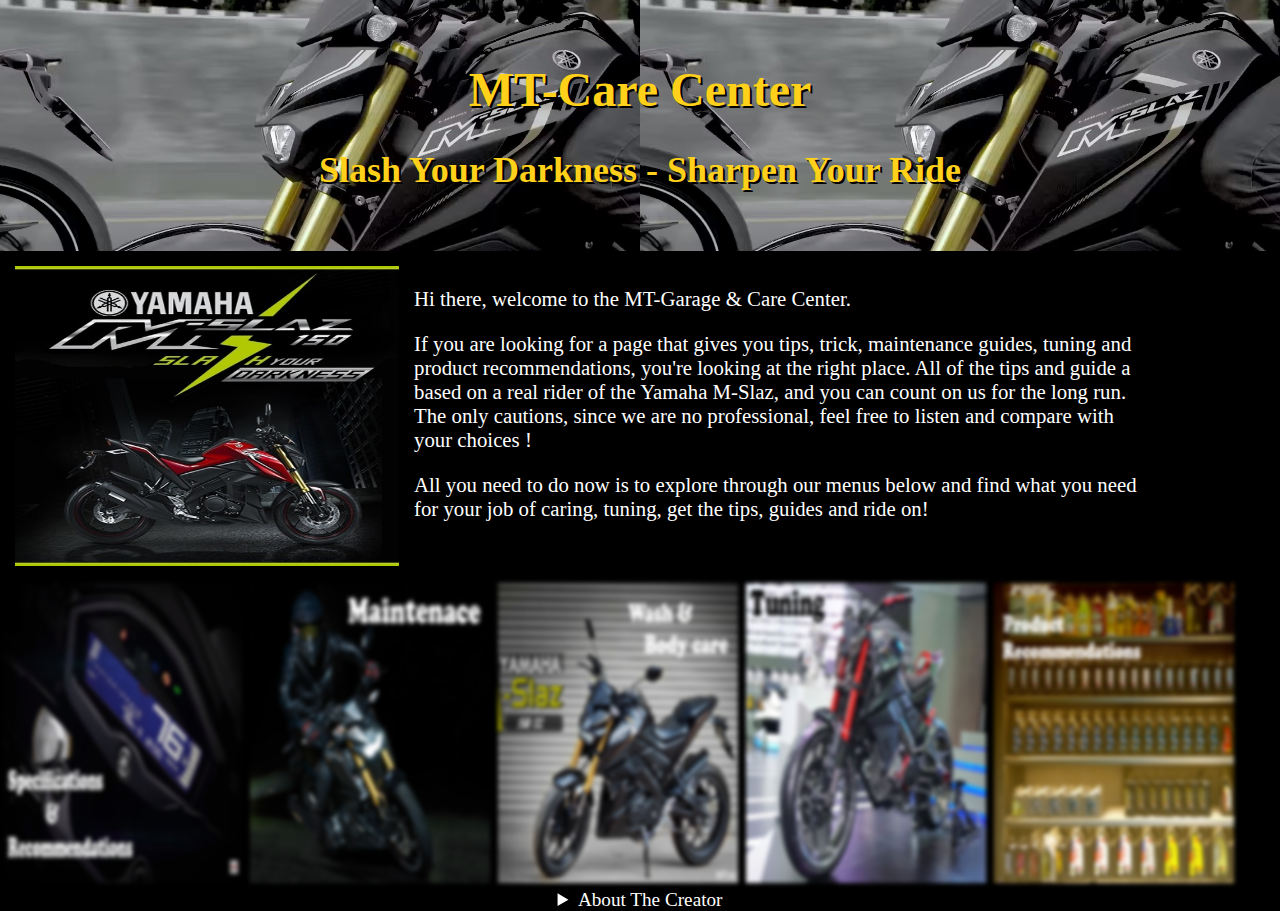
<file: index.html>
<!DOCTYPE html>
<html lang="en">

<head>
	<meta charset="utf-8">
	<TITLE>MT-Care Center</TITLE>
	<link rel="stylesheet" type="text/css" href="Home.css">
	<link rel="icon" type="image/png" href="../Asset/favicon.png">
</head>

<body>

	<header>
		<h1>MT-Care Center</h1>
		<h2>Slash Your Darkness - Sharpen Your Ride</h2>
	</header>

	<main>

	<aside class="up">
		<img src="../Asset/Logo.jpeg">
	</aside>

	<section class="up">
		<p>Hi there, welcome to the MT-Garage &amp Care Center.</p><break>
		<p>If you are looking for a page that gives you tips, trick, maintenance guides, tuning and product recommendations, you're looking at the right place. All of the tips and guide a based on a real rider of the Yamaha M-Slaz, and you can count on us for the long run. The only cautions, since we are no professional, feel free to listen and compare with your choices !</p>
		<p>All you need to do now is to explore through our menus below and find what you need for your job of caring, tuning, get the tips, guides and ride on!</p>
		<br>
	</section>

		<nav class="down">
			<a href="Bikes.html"><img src="../Asset/Specs.jpg" class="Links"></a>
			<a href="Maintenance.html"><img src="../Asset/Maintenance.jpg" class="Links"></a>
			<a href="Wash.html"><img src="../Asset/Body.jpg" class="Links"></a>
			<a href="Tuning.html"><img src="../Asset/Tuning.jpg" class="Links"></a>
			<a href="Product.html"><img src="../Asset/Product.jpg" class="Links"></a>
		</nav>

	</main>

</body>

<footer>
<details>
	<summary>About The Creator</summary>
	<img src="../Asset/profile.jpg">
	<p>Vuong Lam Kiet (Keith)</p>
	<p>Passionate Rider, Intermidate Detailer and Mechanic, Proud owner of a Yamaha M-Slaz</p>
</footer>
</file>
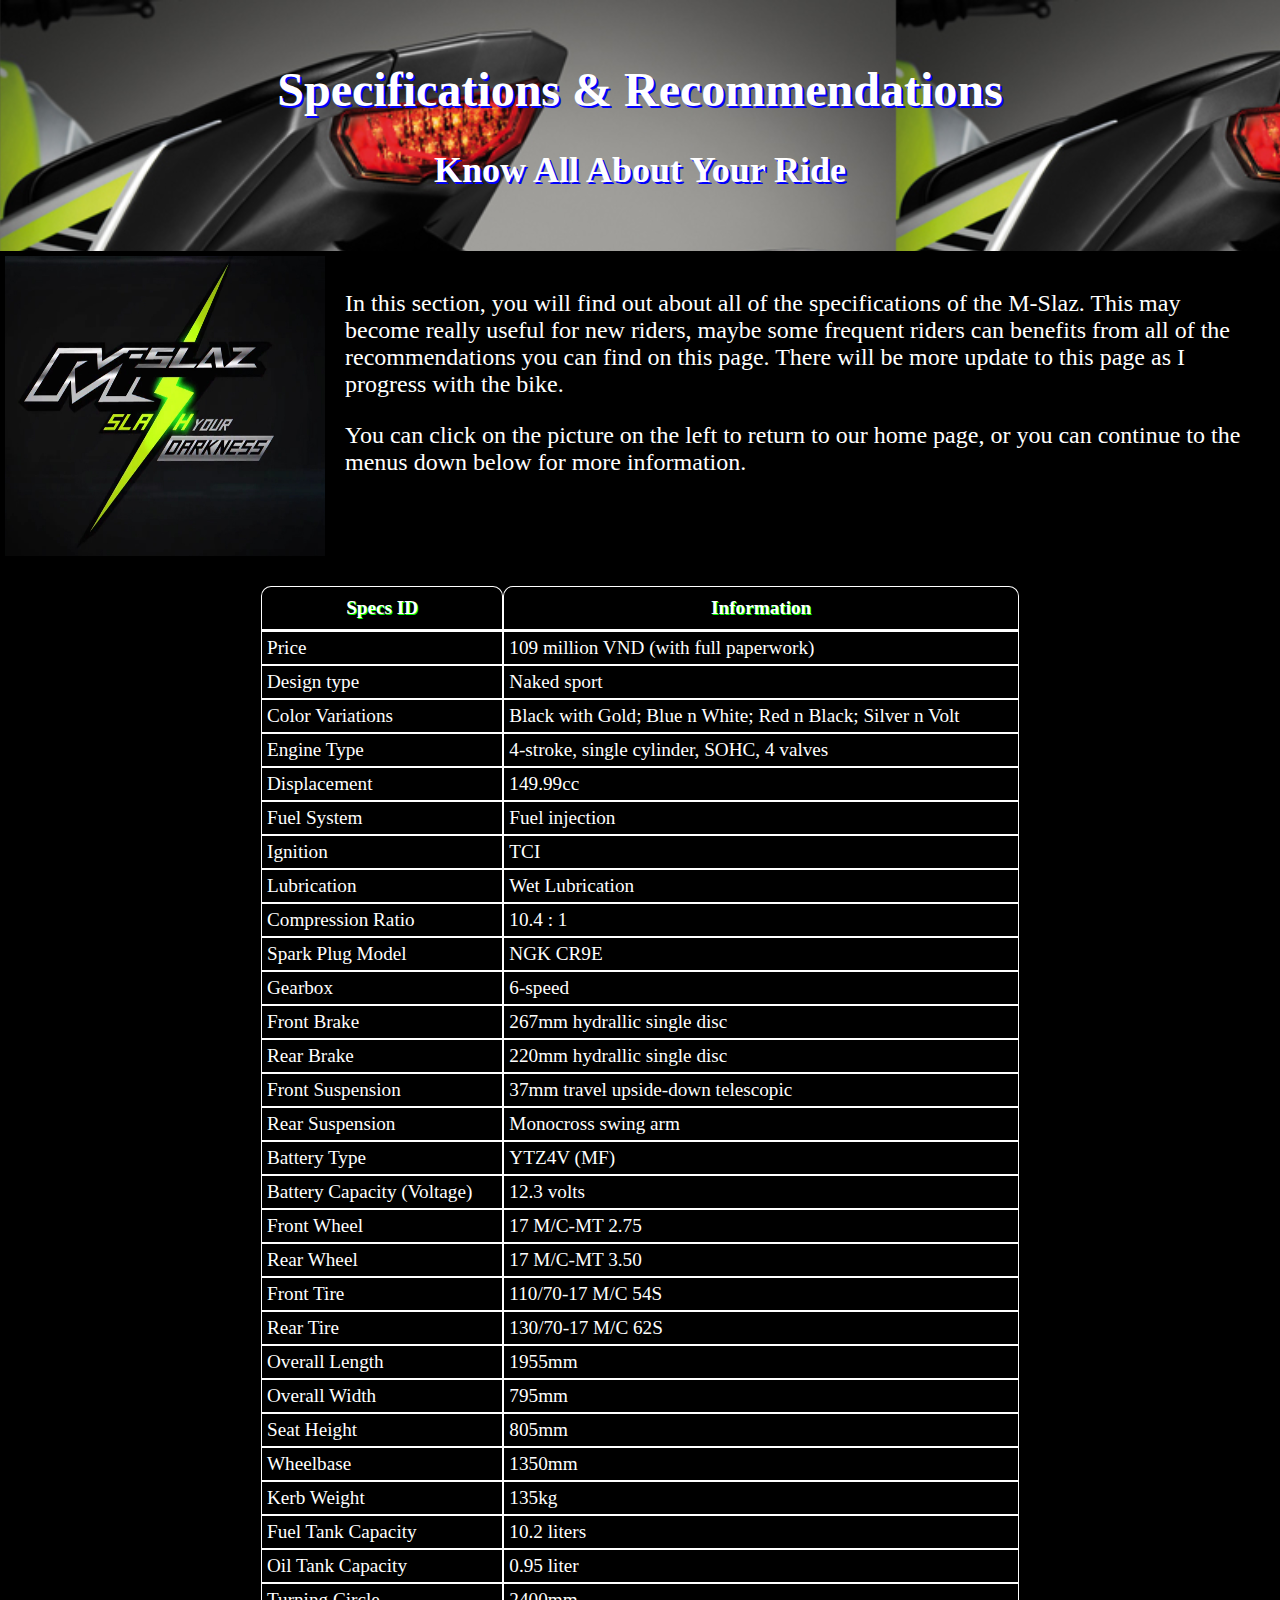
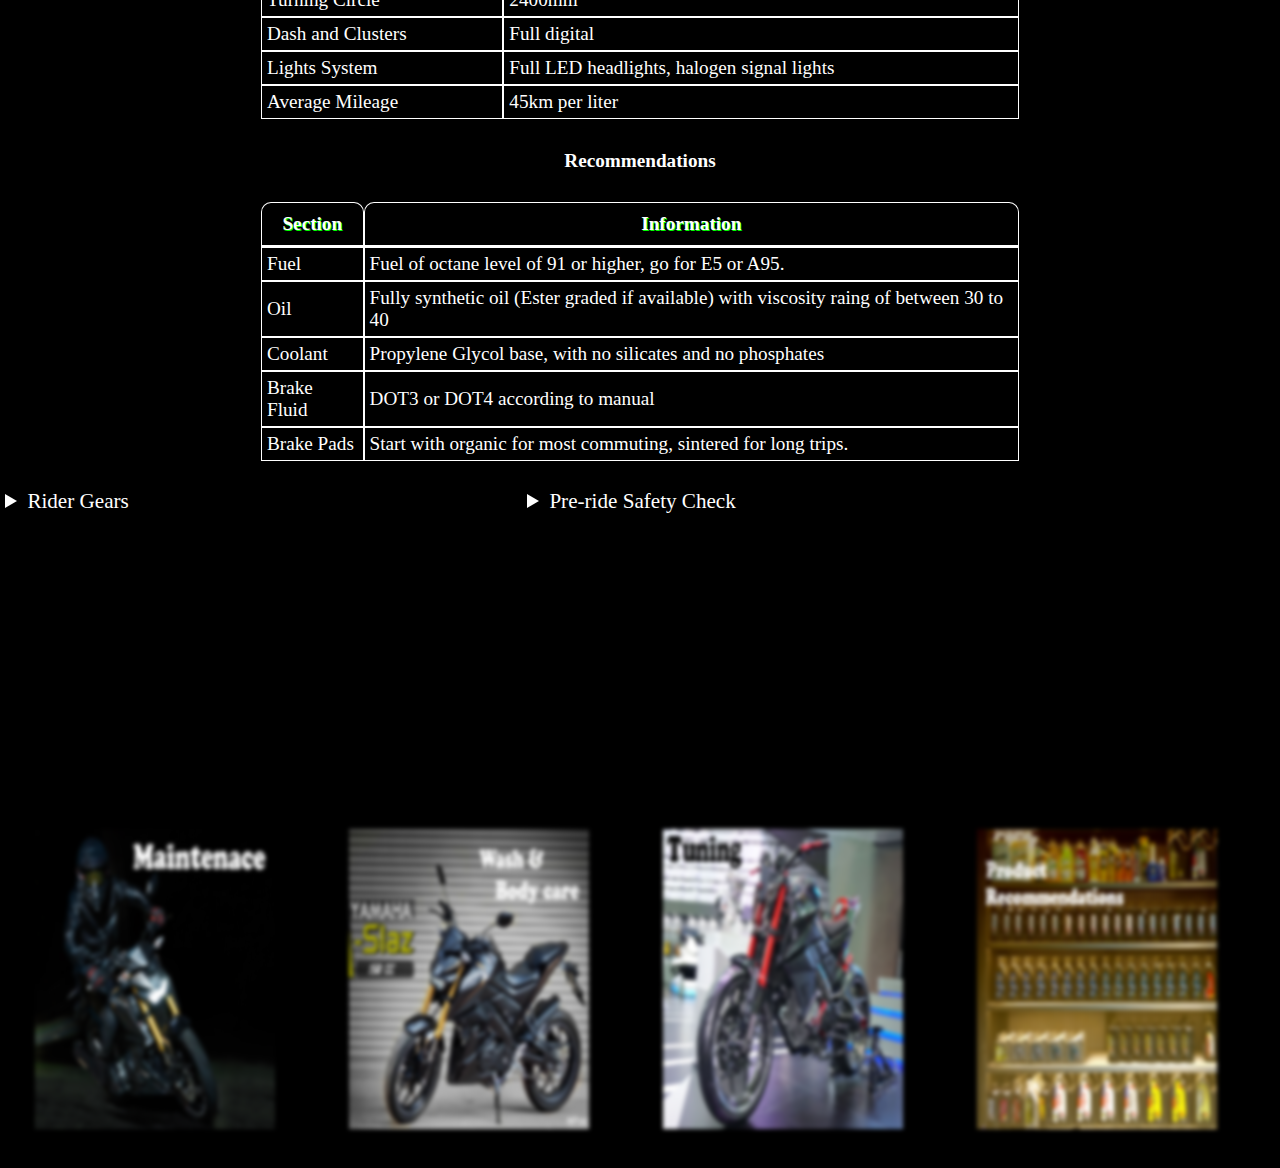
<file: Bikes.html>
<!DOCTYPE html>
<html lang="en">

<head>
	<meta charset="utf-8">
	<title>Bike Specs &amp Recommendations</title>
	<link rel="stylesheet" type="text/css" href="Spec.css">
	<link rel="icon" type="image/png" href="../Asset/favicon.png">
</head>
<body>
	<header>
		<h1>Specifications &amp Recommendations</h1>
		<h2>Know All About Your Ride</h2>
	</header>
	<main>
		<aside class="left">
			<a href="index.html"><img src="../Asset/Home.jpg"></a>
		</aside>
		<section>
			<p>In this section, you will find out about all of the specifications of the M-Slaz. This may become really useful for new riders, maybe some frequent riders can benefits from all of the recommendations you can find on this page. There will be more update to this page as I progress with the bike.</p>
			<p>You can click on the picture on the left to return to our home page, or you can continue to the menus down below for more information.</p>
		</section>
		<table>
			<tr>
				<th>Specs ID</th>
				<th>Information</th>
			</tr>
			<tr>
				<td>Price</td>
				<td>109 million VND (with full paperwork)</td>
			</tr>
			<tr>
				<td>Design type</td>
				<td>Naked sport</td>
			</tr>
			<tr>
				<td>Color Variations</td>
				<td>Black with Gold; Blue n White; Red n Black; Silver n Volt</td>
			</tr>
			<tr>
				<td>Engine Type</td>
				<td>4-stroke, single cylinder, SOHC, 4 valves</td>
			</tr>
			<tr>
				<td>Displacement</td>
				<td>149.99cc</td>
			</tr>
			<tr>
				<td>Fuel System</td>
				<td>Fuel injection</td>
			</tr>
			<tr>
				<td>Ignition</td>
				<td>TCI</td>
			</tr>
			<tr>
				<td>Lubrication</td>
				<td>Wet Lubrication</td>
			</tr>
			<tr>
				<td>Compression Ratio</td>
				<td>10.4 : 1</td>
			</tr>
			<tr>
				<td>Spark Plug Model</td>
				<td>NGK CR9E</td>
			</tr>
			<tr>
				<td>Gearbox</td>
				<td>6-speed</td>
			</tr>
			<tr>
				<td>Front Brake</td>
				<td>267mm hydrallic single disc</td>
			</tr>
			<tr>
				<td>Rear Brake</td>
				<td>220mm hydrallic single disc</td>
			</tr>
			<tr>
				<td>Front Suspension</td>
				<td>37mm travel upside-down telescopic</td>
			</tr>
			<tr>
				<td>Rear Suspension</td>
				<td>Monocross swing arm</td>
			</tr>
			<tr>
				<td>Battery Type</td>
				<td>YTZ4V (MF)</td>
			</tr>
			<tr>
				<td>Battery Capacity (Voltage)</td>
				<td>12.3 volts</td>
			</tr>
			<tr>
				<td>Front Wheel</td>
				<td>17 M/C-MT 2.75</td>
			</tr>
			<tr>
				<td>Rear Wheel</td>
				<td>17 M/C-MT 3.50</td>
			</tr>
			<tr>
				<td>Front Tire</td>
				<td>110/70-17 M/C 54S</td>
			</tr>
			<tr>
				<td>Rear Tire</td>
				<td>130/70-17 M/C 62S</td>
			</tr>
			<tr>
				<td>Overall Length</td>
				<td>1955mm</td>
			</tr>
			<tr>
				<td>Overall Width</td>
				<td>795mm</td>
			</tr>
			<tr>
				<td>Seat Height</td>
				<td>805mm</td>
			</tr>
			<tr>
				<td>Wheelbase</td>
				<td>1350mm</td>
			</tr>
			<tr>
				<td>Kerb Weight</td>
				<td>135kg</td>
			</tr>
			<tr>
				<td>Fuel Tank Capacity</td>
				<td>10.2 liters</td>
			</tr>
			<tr>
				<td>Oil Tank Capacity</td>
				<td>0.95 liter</td>
			</tr>
			<tr>
				<td>Turning Circle</td>
				<td>2400mm</td>
			</tr>
			<tr>
				<td>Dash and Clusters</td>
				<td>Full digital</td>
			</tr>
			<tr>
				<td>Lights System</td>
				<td>Full LED headlights, halogen signal lights</td>
			</tr>
			<tr>
				<td>Average Mileage</td>
				<td>45km per liter</td>
			</tr>
		</table>
		<h4>Recommendations</h4>
		<table>
			<tr>
			<th>Section</th>
			<th>Information</th>
			</tr>
			<tr>
				<td>Fuel</td>
				<td>Fuel of octane level of 91 or higher, go for E5 or A95.</td>
			</tr>
			<tr>
				<td>Oil</td>
				<td>Fully synthetic oil (Ester graded if available) with viscosity raing of between 30 to 40 </td>
			</tr>
			<tr>
				<td>Coolant</td>
				<td>Propylene Glycol base, with no silicates and no phosphates</td>
			</tr>
			<tr>
				<td>Brake Fluid</td>
				<td>DOT3 or DOT4 according to manual</td>
			</tr>
			<tr>
				<td>Brake Pads</td>
				<td>Start with organic for most commuting, sintered for long trips.</td>
			</tr>
		</table>
		<br>

		<details class="check">
		<summary>Pre-ride Safety Check</summary>
		<p>No matter where you plan to go on your bike, near or far, long or short trip, always perform a quick safety check to detect and fix an problem that the bike might have so you don't have to struggle with them later on the road and end the trip on a bad node. Here goes the list</p>
		<ul>
			<li>Check the tires for pressure, punctures and wear level</li>
			<li>Check the forks and suspension for leakings</li>
			<li>Check the oil for replacement if needed</li>
			<li>Check for loose parts or bolts and tighten</li>
			<li>Check for fluid leaks from the engine</li>
			<li>Check for the condition of the radiator</li>
			<li>Check all levers and pedal for proper running, no binding and no loosely feeling</li>
			<li>Check for proper chain slack</li>
			<li>Check the throttle for proper handling, no binding, no slack</li>
			<li>Check the control clusters for glitches</li>
			<li>Check your fuel level</li>
			<li>Lights, sound, signals</li>
			<li>RIDE !</li>
		</ul>
		</details>

		<details class="gear">
		<summary>Rider Gears</summary>
			<p>Having the appropriate gear will be keep you safe for all of your journey no matter near or far, long or short. Here are the things to keep in mind</p>
			<ul>
				<li>A good quality helmet, preferably a full-face helmet for optimal protection</li>
				<li>Well pad armored gloves</li>
				<li>Armored or padded line motorcycle jacket (with sufficient amount of padding or armor)</li>
				<li>Thick jeans or motorcycle dedicated pants</li>
				<li>Mid or high cut shoe or boots for feet protection</li>
				<li>Priorities rating: Helmet, gloves, boot, jacket</li>
			</ul>
		</details>
		<nav>
			<a href="Maintenance.html"><img src="../Asset/Maintenance.jpg" class="Links"></a>
			<a href="Wash.html"><img src="../Asset/Body.jpg" class="Links"></a>
			<a href="Tuning.html"><img src="../Asset/Tuning.jpg" class="Links"></a>
			<a href="Product.html"><img src="../Asset/Product.jpg" class="Links"></a>
		</nav>
	</main>
</body>
</file>
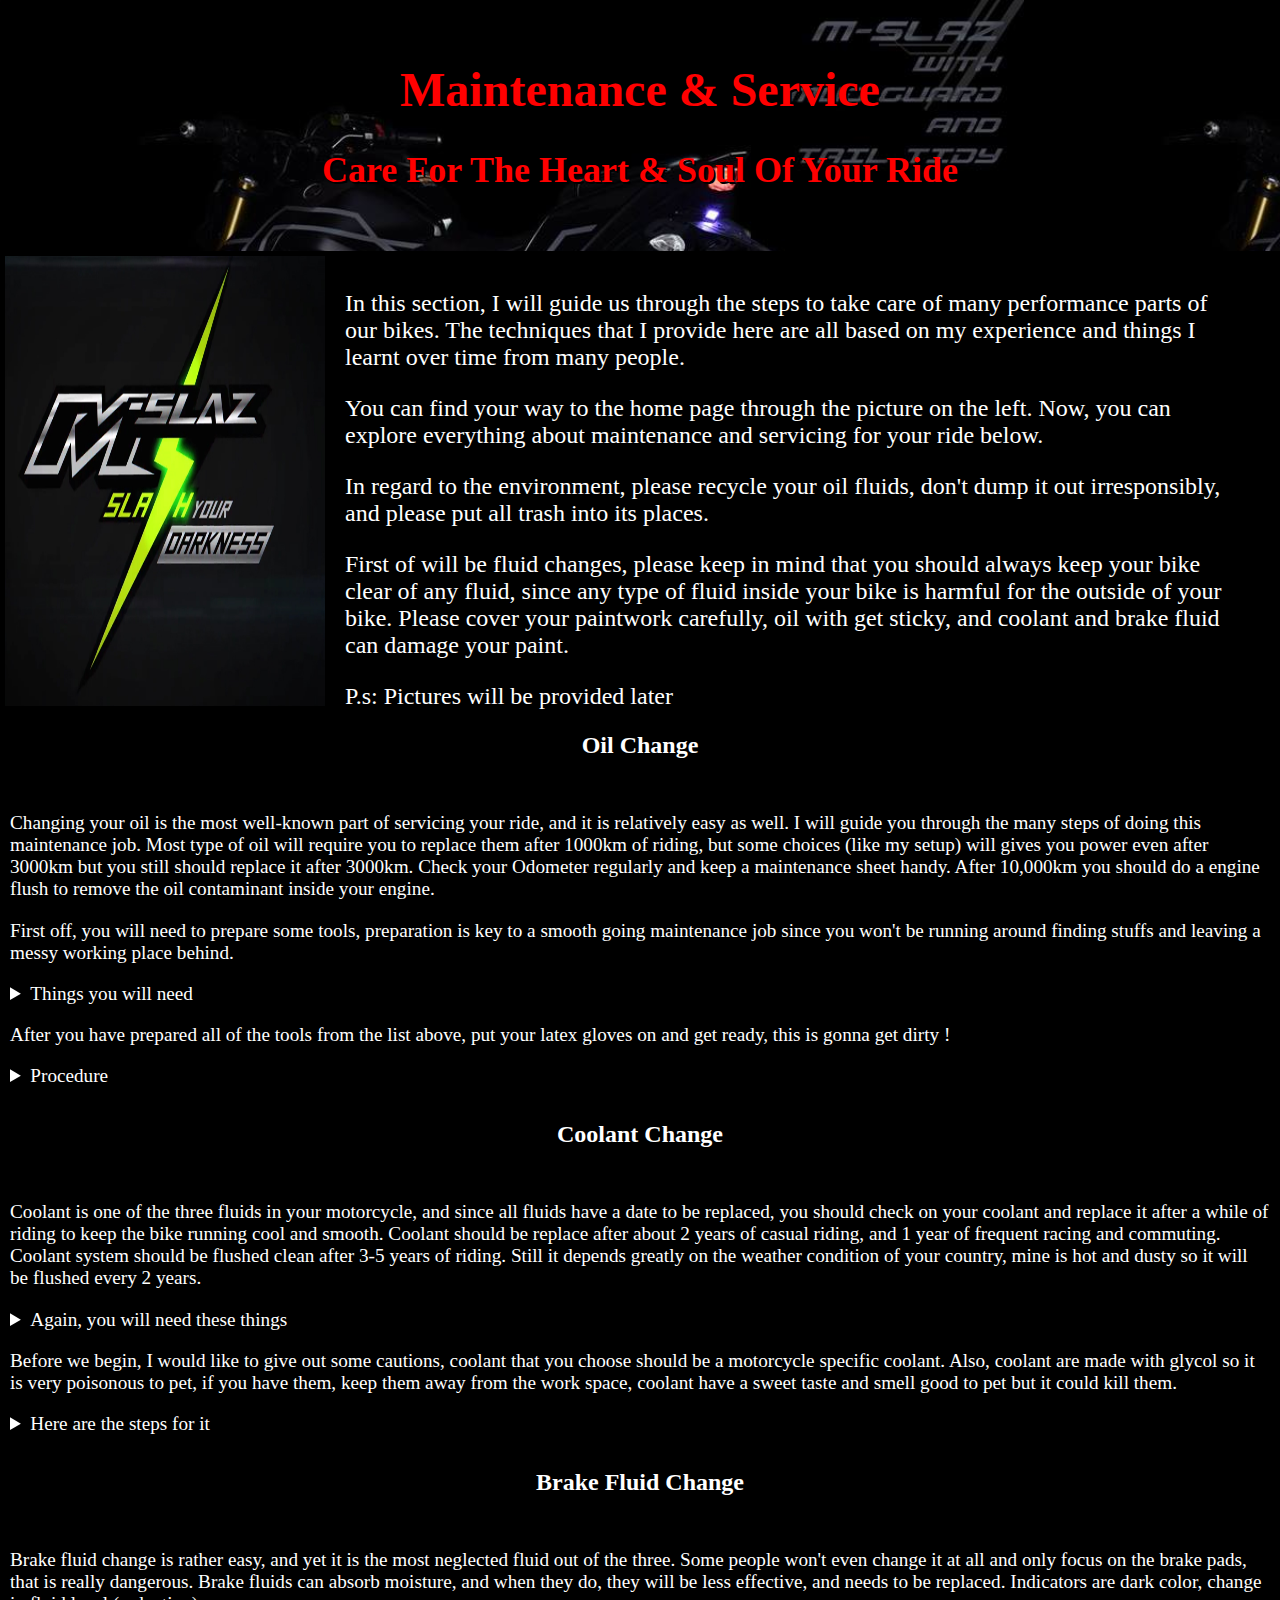
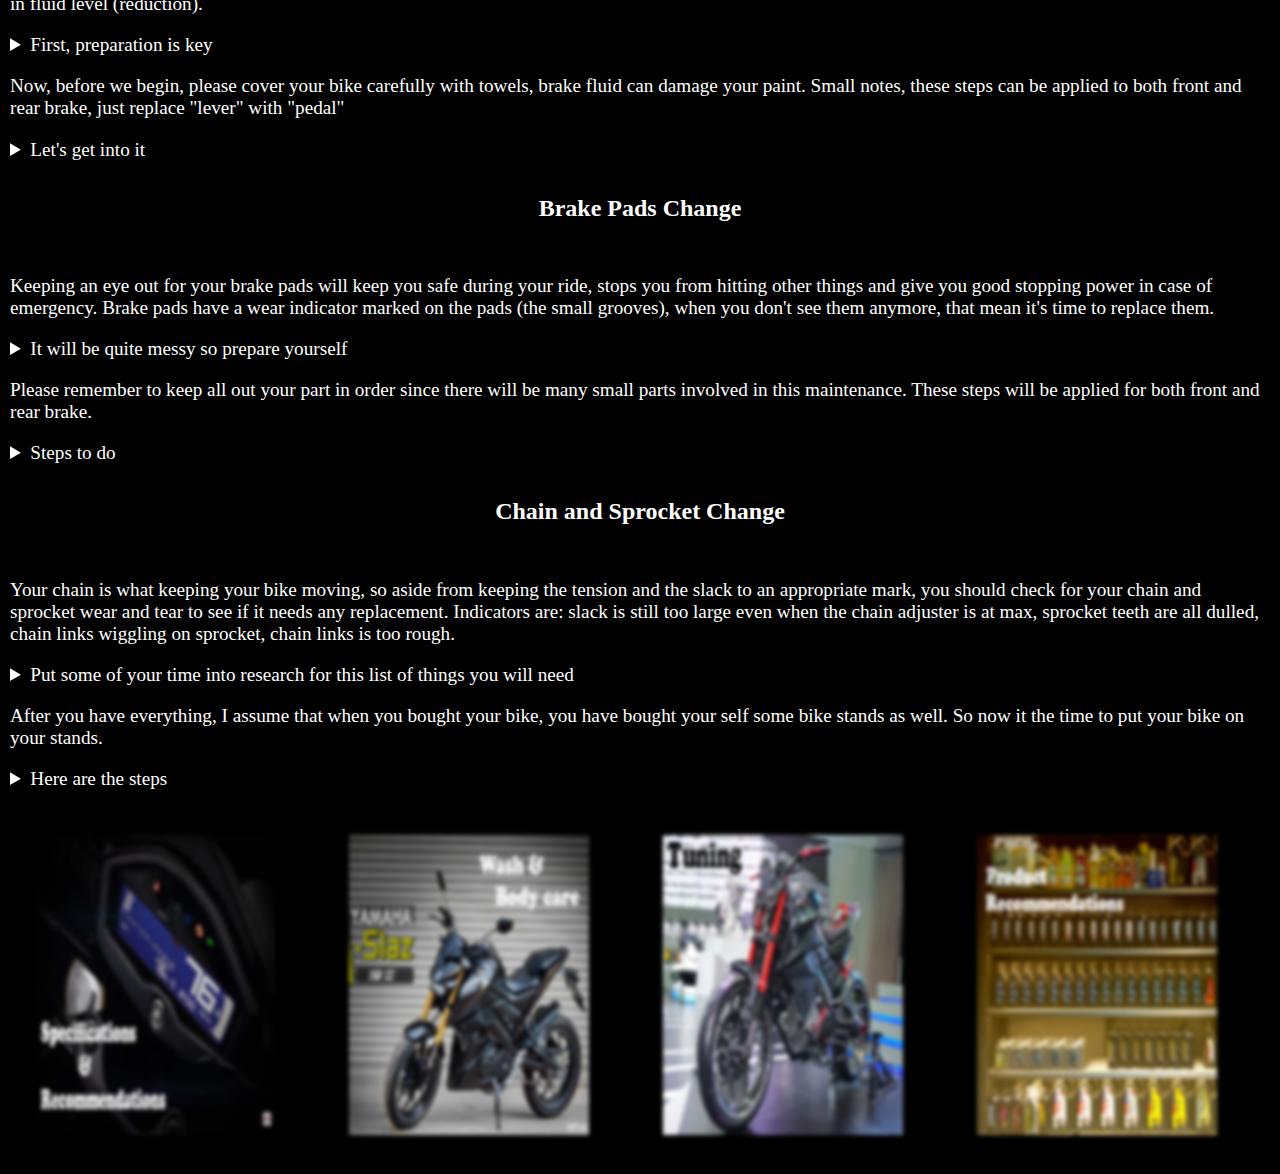
<file: Maintenance.html>
<!DOCTYPE html>
<html lang="en">

<head>
	<meta charset="utf-8">
	<title>Maintenance &amp Servicing</title>
	<link rel="stylesheet" type="text/css" href="Service.css">
	<link rel="icon" type="image/png" href="../Asset/favicon.png">
</head>
<body>
	<header>
		<h1>Maintenance &amp Service</h1>
		<h2>Care For The Heart &amp Soul Of Your Ride</h2>
	</header>
</body>
<main>
	<aside class="left">
		<a href="index.html"><img src="../Asset/Home.jpg"></a>
	</aside>
	<section class="intro">
		<p>In this section, I will guide us through the steps to take care of many performance parts of our bikes. The techniques that I provide here are all based on my experience and things I learnt over time from many people.</p>
		<p>You can find your way to the home page through the picture on the left. Now, you can explore everything about maintenance and servicing for your ride below.</p>
		<p>In regard to the environment, please recycle your oil fluids, don't dump it out irresponsibly, and please put all trash into its places.</p>
		<p>First of will be fluid changes, please keep in mind that you should always keep your bike clear of any fluid, since any type of fluid inside your bike is harmful for the outside of your bike. Please cover your paintwork carefully, oil with get sticky, and coolant and brake fluid can damage your paint.</p>
		<p>P.s: Pictures will be provided later</p>
	</section>
	<br>

	<h3>Oil Change</h3>
	<section class="oil">
	<p>Changing your oil is the most well-known part of servicing your ride, and it is relatively easy as well. I will guide you through the many steps of doing this maintenance job. Most type of oil will require you to replace them after 1000km of riding, but some choices (like my setup) will gives you power even after 3000km but you still should replace it after 3000km. Check your Odometer regularly and keep a maintenance sheet handy. After 10,000km you should do a engine flush to remove the oil contaminant inside your engine.</p>
	<p>First off, you will need to prepare some tools, preparation is key to a smooth going maintenance job since you won't be running around finding stuffs and leaving a messy working place behind.</p>
	<details>
		<summary>Things you will need</summary>
		<ul>
			<li>10mm wrench</li>
			<li>Drain pan</li>
			<li>Funnel</li>
			<li>New oil</li>
			<li>Plyer</li>
			<li>Old cloths</li>
			<li>Paper towels</li>
			<li>Latex gloves</li>
			<li>Engine flush (Motul or Liqui Moly)</li>
		</ul>
	</details>
	<p>After you have prepared all of the tools from the list above, put your latex gloves on and get ready, this is gonna get dirty !</p>
	<details>
		<summary>Procedure</summary>
		<ol>
			<li>Find the drain bolt located at the bottom of the engine near the clutch housing</li>
			<li>Crack loose the drain bolt (Don't take it out just yet</li>
			<li>Place the drain pan underneath your engine to catch the oil (Add some cardboard surrounding if you need to) .</li>
			<li>Loosen and take the drain bolt off without dropping it into the drain pan.</li>
			<li>Let the oil flow out, crack open the oil filler cap at the clutch housing for more circulation.</li>
			<li>Replace the drain bolt, tighten it (check for the condition of the sealing washer, replace if needed).</li>
			<li>Fill in with the new oil, run the engine for 5 minutes, check again for oil level, fill in more if needed.</li>
			<li>(Starting from this step is for flushing your engine) Grab your engine flush fluid, pour it into the engine along with some cheap mineral oil.</li>
			<li>Go for a short drive of around 100-200km to get the flush fluid to run through the engine.</li>
			<li>Drain out the oil and fluids (Repeat this and the previous flushing steps 2 times)</li>
			<li>Pour in brand new fully synthetic oil.</li>
		</ol>
	</details>
	</section>

	<h3>Coolant Change</h3>
	<section class="Coolant">
		<p>Coolant is one of the three fluids in your motorcycle, and since all fluids have a date to be replaced, you should check on your coolant and replace it after a while of riding to keep the bike running cool and smooth. Coolant should be replace after about 2 years of casual riding, and 1 year of frequent racing and commuting. Coolant system should be flushed clean after 3-5 years of riding. Still it depends greatly on the weather condition of your country, mine is hot and dusty so it will be flushed every 2 years.</p>
		<details>
			<summary>Again, you will need these things</summary>
			<ul>
				<li>10mm wrench</li>
				<li>Drain pan</li>
				<li>Funnel</li>
				<li>Latex gloves</li>
				<li>New coolant</li>
				<li>Distiled water (a lot of these)</li>
				<li>Towels</li>
			</ul>
		</details>
		<p>Before we begin, I would like to give out some cautions, coolant that you choose should be a motorcycle specific coolant. Also, coolant are made with glycol so it is very poisonous to pet, if you have them, keep them away from the work space, coolant have a sweet taste and smell good to pet but it could kill them.</p>
		<details>
			<summary>Here are the steps for it</summary>
			<ol>
				<li>Make sure your bike is off, your engine is cold or at least cool to the touch and any fairings covering the radiator and coolant reservoir have been removed.</li>
				<li>Find the coolant hose that leads to the impeller, crack loose the very bottom bolt, that is the drain bolt.</li>
				<li>Place the drain pan underneath the bike to catch the coolant</li>
				<li>Take out the drain bolt and let the coolant flows out.</li>
				<li>Open the radiator cap slightly without removing it, this is to create circulation for better flow of fluid.</li>
				<li>Take the coolant reservoir out and drain out the old coolant.</li>
				<li>Replace the drain bolt and the reservoir, fill in with distiled water.</li>
				<li>Replace the radiator cap, run the engine for 5-10 minutes. Then flush out the dirty water. (Do this 1-2 times and replace the distiled water after each time to flush the system.</li>
				<li>Do the same as fill in the water, but this time, fill in with the new coolant.</li>
				<li>Clean up your working area carefully,</li>
			</ol>
		</details>
	</section>

	<h3>Brake Fluid Change</h3>
	<section class="fluid">
		<p>Brake fluid change is rather easy, and yet it is the most neglected fluid out of the three. Some people won't even change it at all and only focus on the brake pads, that is really dangerous. Brake fluids can absorb moisture, and when they do, they will be less effective, and needs to be replaced. Indicators are dark color, change in fluid level (reduction). </p>
		<details>
			<summary>First, preparation is key</summary>
			<ul>
				<li>Latex gloves</li>
				<li>Philips screwdriver</li>
				<li>Towels</li>
				<li>PVC tube or bleeding tools from MotionPro</li>
				<li>7mm wrench</li>
				<li>Container for old fluids</li>
				<li>New brake fluids according to manual</li>
				<li>Small syringes</li>
			</ul>
			</details>
			<p>Now, before we begin, please cover your bike carefully with towels, brake fluid can damage your paint. Small notes, these steps can be applied to both front and rear brake, just replace "lever" with "pedal"</p>
			<details>
				<summary>Let's get into it</summary>
				<ol>
					<li>Open the brake fluid reservoir cap with the philips screwdriver, keep it open slightly.</li>
					<li>Put the PVC (or bleeding tools) onto the drain hose of the caliper, keep the other end in the drain pan or container.</li>
					<li>Press against the brake lever a few times to build up some pressure (if you see a lot of rise in fluid level, use the syringe to suck some out to prevent spillage).</li>
					<li>Keep putting pressure on the brake lever, use the wrench to open the drain bolt, you will feel the lever become really slack, then wait for the flow for 20 seconds then tighten the drain bolt. (Repeat this steps until fluid level gets low enough)</li>
					<li>When fluid level in the reservoir is low enough, pour in the new brake fluids, keep repeating this and the previous step until the fluid coming out the tube is clear.</li>
					<li>When the fluid is clear, keep draining for all the air to be release from the brake system, until you see continuous fluid flow, tighten the drain bolt, remove the PVC tube (bleeding tools) carefully to avoid splattering</li>
					<li>Fill the reservoir to the marked area and close it tightly.</li>
				</ol>
			</details>
	</section>

	<h3>Brake Pads Change</h3>
	<section class="pads">
	<p>Keeping an eye out for your brake pads will keep you safe during your ride, stops you from hitting other things and give you good stopping power in case of emergency. Brake pads have a wear indicator marked on the pads (the small grooves), when you don't see them anymore, that mean it's time to replace them.</p>
	<details>
		<summary>It will be quite messy so prepare yourself</summary>
		<ul>
			<li>Small tray to carry small parts that will be taken out</li>
			<li>Wrenches, allen keys, flat head screwdriver</li>
			<li>New brake pads (Refer to my recommendation)</li>
			<li>Latex gloves</li>
		</ul>
	</details>
	<p>Please remember to keep all out your part in order since there will be many small parts involved in this maintenance. These steps will be applied for both front and rear brake.</p>
	<details>
		<summary>Steps to do</summary>
		<ol>
			<li>Remove the caliper from the wheels</li>
			<li>Remove locating pivot pins in the caliper</li>
			<li>Remove the locating caliper spring</li>
			<li>Take out the old pads</li>
			<li>Press slightly on the piston to slide in the new brake pads easier (pay attention to how the pads was placed and follow it).</li>
			<li>Put back the locating spring and pivot pins</li>
			<li>Re-install the caliper back on the wheels. Remember to have a small check-up on the disc (rotor) for wear and tear.</li>
		</ol>
	</details>
	</section>

	<h3>Chain and Sprocket Change</h3>
	<section class="chain">
		<p>Your chain is what keeping your bike moving, so aside from keeping the tension and the slack to an appropriate mark, you should check for your chain and sprocket wear and tear to see if it needs any replacement. Indicators are: slack is still too large even when the chain adjuster is at max, sprocket teeth are all dulled, chain links wiggling on sprocket, chain links is too rough.</p>
		<details>
			<summary>Put some of your time into research for this list of things you will need</summary>
			<ul>
				<li>New set of chain with/without sprocket.</li>
				<li>Link breaker/riveting tools</li>
				<li>Allen keys (to replace the sprocket)</li>
				<li>Big bolt wrench (for front sprocket)</li>
				<li>Parts tray</li>
				<li>Latex gloves</li>
			</ul>
		</details>
		<p>After you have everything, I assume that when you bought your bike, you have bought your self some bike stands as well. So now it the time to put your bike on your stands.</p>
		<details>
			<summary>Here are the steps</summary>
			<ol>
				<li>Find the master link on your chain, if your chain don't have one, use the chain breaker/riveting tool to break off a link to remove the chain.</li>
				<li>Remove the chain from the bike, but don't throw it out just yet, keep it for now.</li>
				<li>Use your old chain as a length guide to cut your new chain to fit in your bike.</li>
				<li>Unless you are also replacing your sprocket, you should now put your new chain on your bike and rivet the link pins using the riveting tool. If you are replacing your sprocket as well, then continue from here without putting the chain back on.</li>
				<li>Remove the rear wheel from the bike, set it down somewhere padded so you won't damage the rotor.</li>
				<li>Remove the old sprocket out using your allen keys.</li>
				<li>Check for your front sprocket, put your bike in gear and crack loose the bolt holding the front sprocket to remove it.</li>
				<li>Put in your new front and rear sprocket and tighten it well.</li>
				<li>Put your new chain on and rivet the link pins with the riveting tool.</li>
				<li>Give your chain a quick clean up and lubing before running it. (you can refer to the Wash &amp Body Care page for this)</li>
			</ol>
		</details>
	</section>
	<nav class="down">
			<a href="Bikes.html"><img src="../Asset/Specs.jpg" class="Links"></a>
			<a href="Wash.html"><img src="../Asset/Body.jpg" class="Links"></a>
			<a href="Tuning.html"><img src="../Asset/Tuning.jpg" class="Links"></a>
			<a href="Product.html"><img src="../Asset/Product.jpg" class="Links"></a>
		</nav>
</main>
</file>
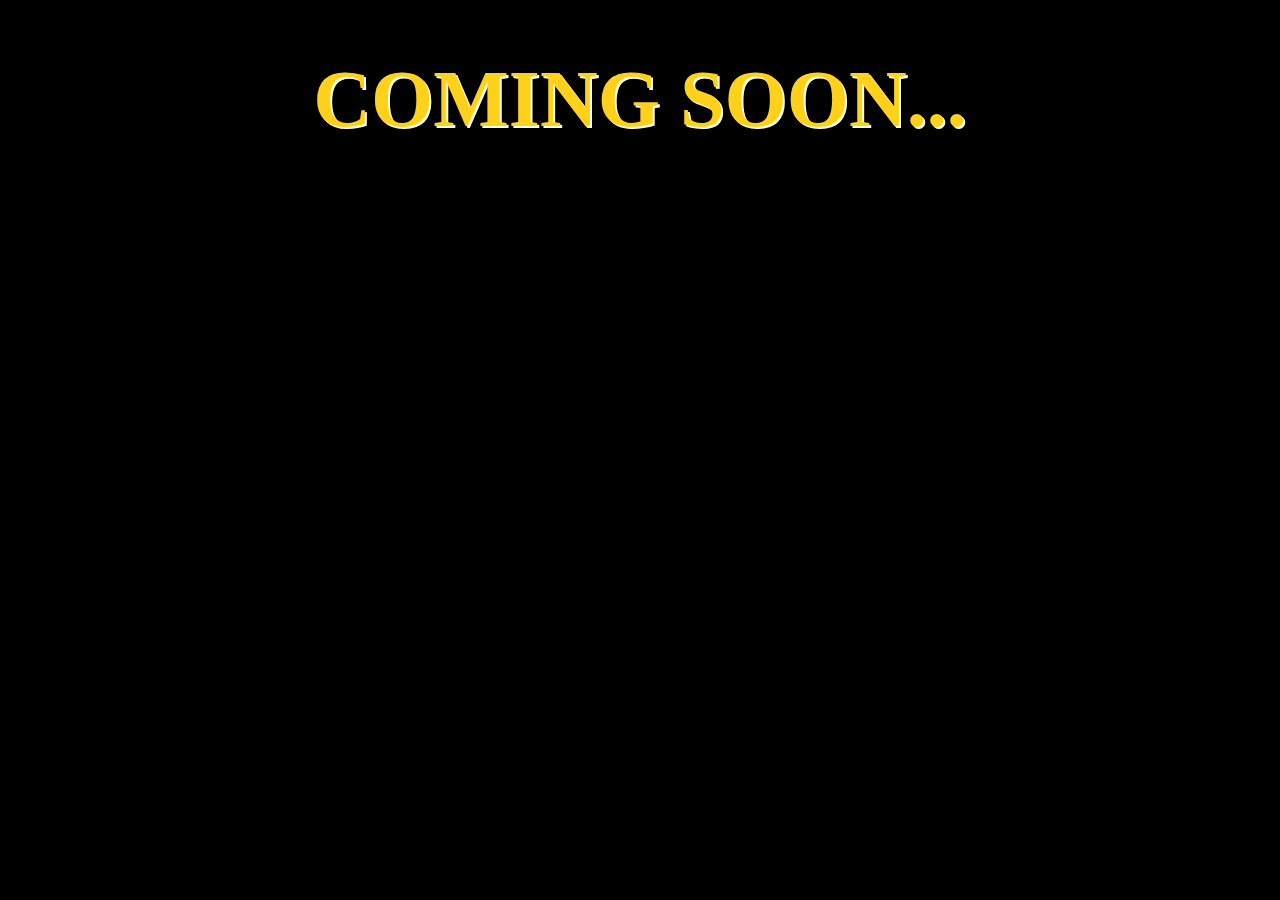
<file: Tuning.html>
<!DOCTYPE html>
<html lang="en">

<head>
	<meta charset="utf-8">
	<title>Tuning &amp Accessories</title>
	<link rel="stylesheet" type="text/css" href="Tune.css">
	<link rel="icon" type="image/png" href="../Asset/favicon.png">
</head>
<body>
	<header>
		<h1>COMING SOON...</h1>
	</header>
</body>
</file>
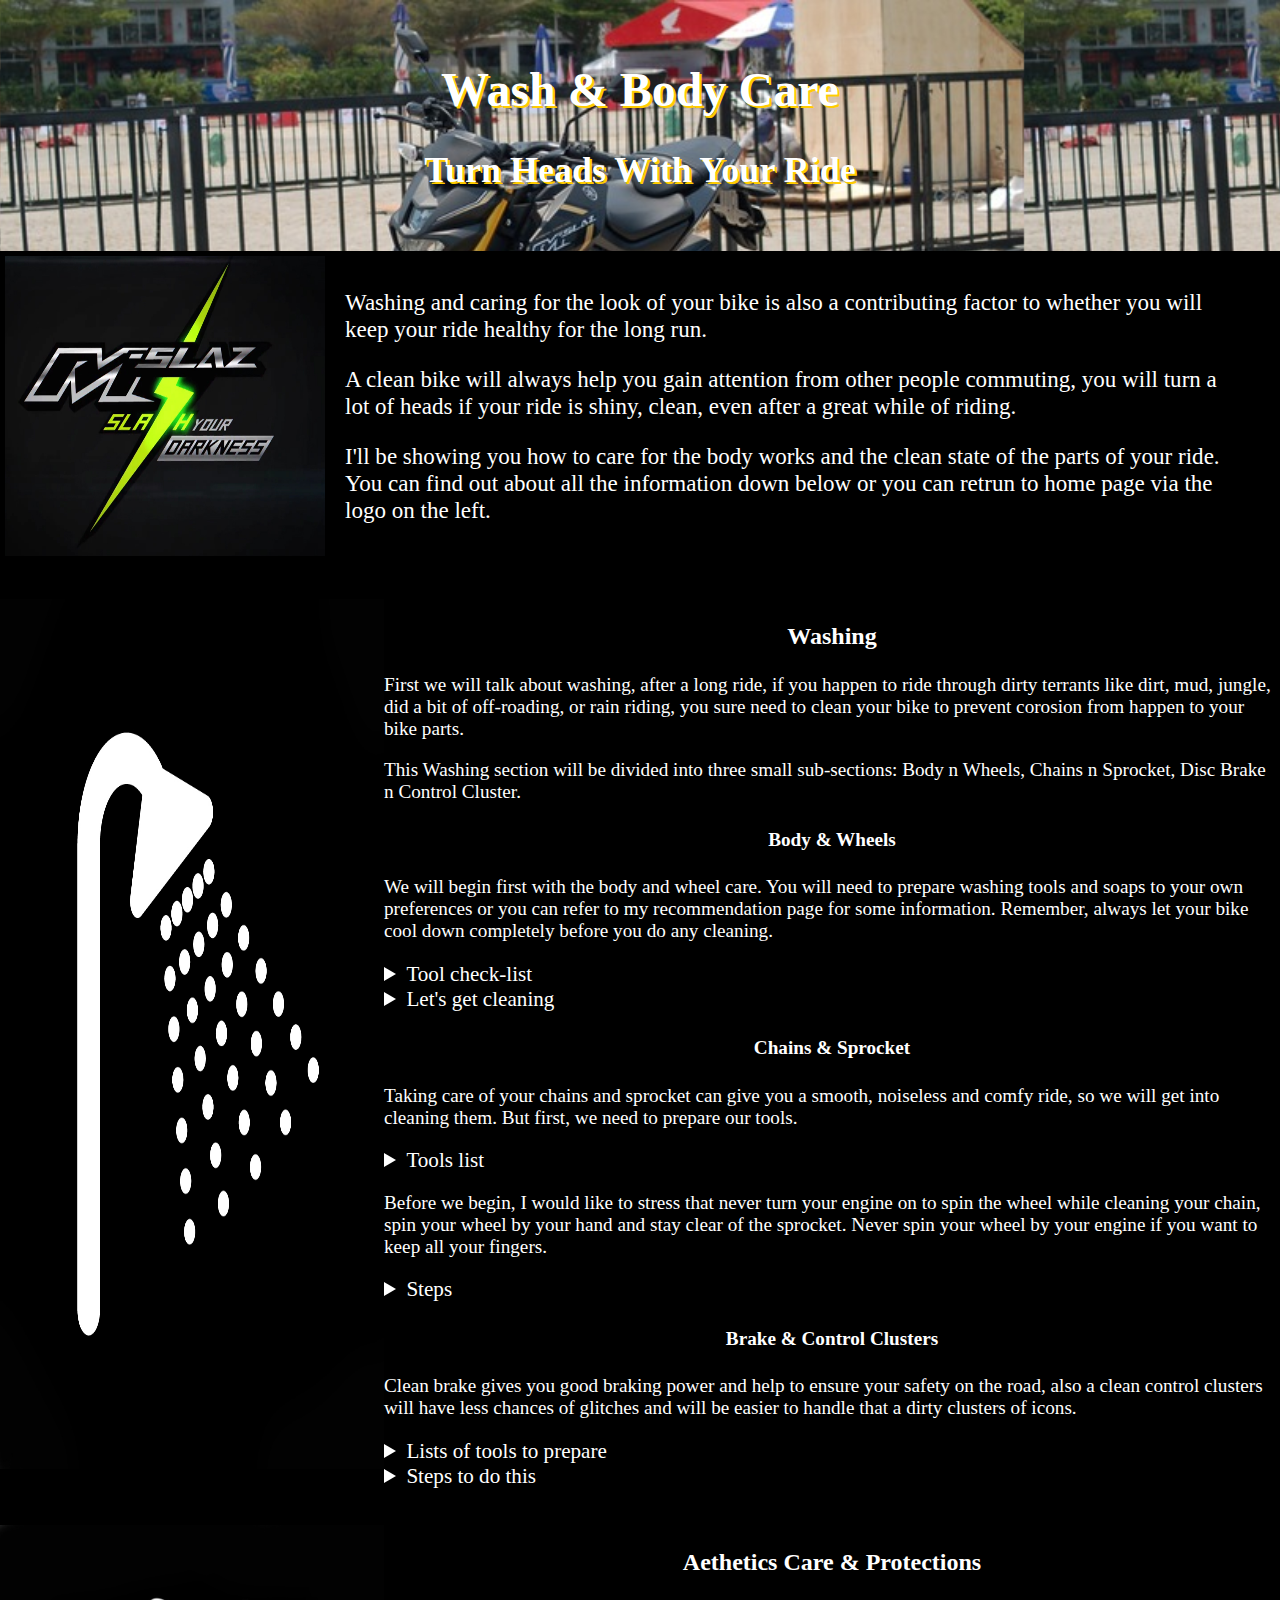
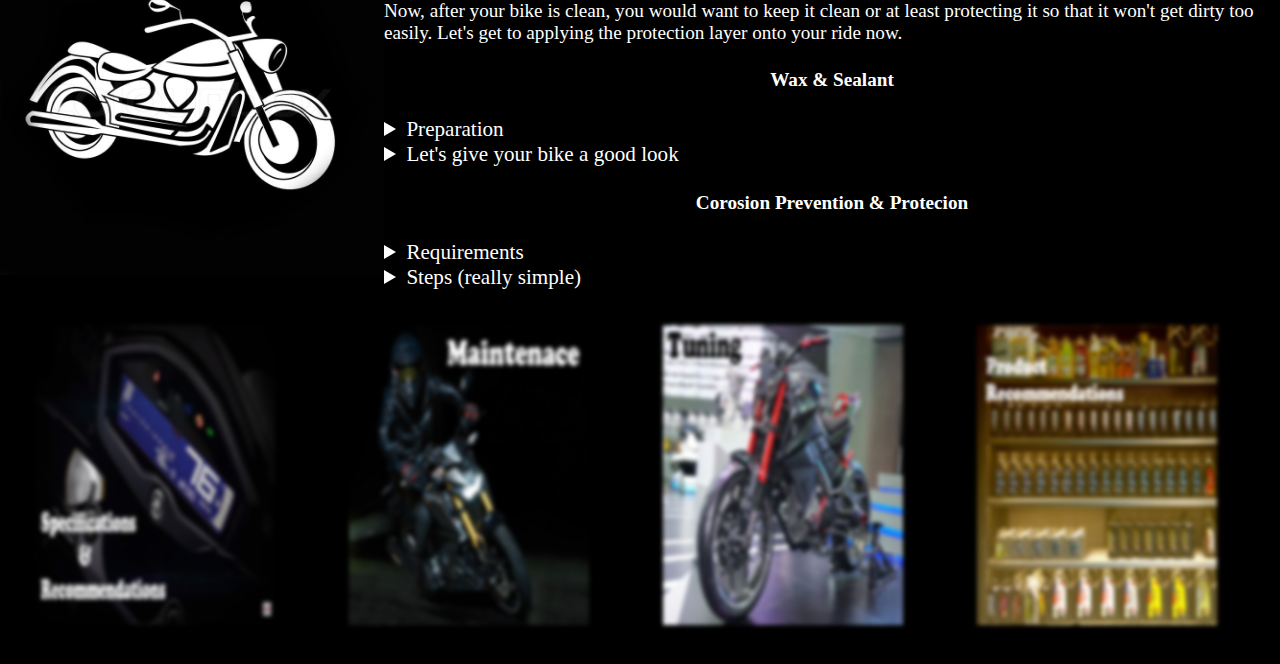
<file: Wash.html>
<!DOCTYPE html>
<html lang="en">

<head>
	<meta charset="utf-8">
	<title>Washing &amp Body Care</title>
	<link rel="stylesheet" type="text/css" href="Wash.css">
	<link rel="icon" type="image/png" href="../Asset/favicon.png">
</head>
<body>
	<header>
		<h1>Wash &amp Body Care</h1>
		<h2>Turn Heads With Your Ride</h2>
	</header>
</body>
<main>
	<aside class="left">
		<a href="index.html"><img src="../Asset/Home.jpg"></a>
	</aside>
	<section class="intro">
		<p>Washing and caring for the look of your bike is also a contributing factor to whether you will keep your ride healthy for the long run.</p>
		<p>A clean bike will always help you gain attention from other people commuting, you will turn a lot of heads if your ride is shiny, clean, even after a great while of riding.</p>
		<p>I'll be showing you how to care for the body works and the clean state of the parts of your ride. You can find out about all the information down below or you can retrun to home page via the logo on the left.</p>
	</section>
	<br>
	<br>
	<img src="../Asset/Washer.jpg" class="logo">
	<h3>Washing</h3>
	<section class="washing">
		<p>First we will talk about washing, after a long ride, if you happen to ride through dirty terrants like dirt, mud, jungle, did a bit of off-roading, or rain riding, you sure need to clean your bike to prevent corosion from happen to your bike parts.</p>
		<p>This Washing section will be divided into three small sub-sections: Body n Wheels, Chains n Sprocket, Disc Brake n Control Cluster.</p>
	<section class="body">
		<h4>Body &amp Wheels</h4>
		<p>We will begin first with the body and wheel care. You will need to prepare washing tools and soaps to your own preferences or you can refer to my recommendation page for some information. Remember, always let your bike cool down completely before you do any cleaning.</p>
		<details>
			<summary>Tool check-list</summary>
			<ul>
				<li>Soap</li>
				<li>Two buckets</li>
				<li>Collection of brushes</li>
				<li>Dirt traps</li>
				<li>Wash mitts</li>
				<li>Microfiber towels</li>
				<li>Latex gloves</li>
				<li>Pressure Washer</li>
				<li>Spray bottle</li>
				<li>Leaf blower or air compressor</li>
			</ul>
		</details>
		<details>
			<summary>Let's get cleaning</summary>
			<ol>
				<li>Get some plastic bags to cover up the control clusters, any electronics like the dashboard and plug the exhaust</li>
				<li>Plug in your pressure washer and mix up the soap with the water in one bucket, fill the other one with just clean water, put dirt traps in both of them.</li>
				<li>Mix the soap in small spray bottles to spray into small places and more detail cleaning.</li>
				<li>Rinse the bike thoroughly, make sure to get the dirty places nice and wet.</li>
				<li>Spray the soap with the bottle or the foam it on to the bike with the pressure washer to help loosen the dirt and create a lubrication layer.</li>
				<li>Dip your wash mitts into the soapy water bucket and wipe in uniformed straight lines onto the bike, then clean it in the clean water bucker, squeeze off the water, repeat until you have wipe through the whole body work.</li>
				<li>Grab a spray bottle with the soap mixed in, spray onto your wheels and engine, use brushes to clean up your wheels, your engine.</li>
				<li>Turn on the pressure washer and blows all the soap away, rinse clean the bike completely.</li>
				<li>Do a second effortless wash, repeat the simple wiping and risning is enough.</li>
				<li>Either let the water drips away naturally or your can use a leaf blower (air compressor) to blow away the water caught in small crack and crevices.</li>
				<li>Dry your bike with microfiber towels.</li>
				<li>Have yourself a cup of tea and take a seat, enjoy your clean bike.</li>
			</ol>
		</details>
	</section>
	<section class="chain">
		<h4>Chains &amp Sprocket</h4>
		<p>Taking care of your chains and sprocket can give you a smooth, noiseless and comfy ride, so we will get into cleaning them. But first, we need to prepare our tools.</p>
		<details>
			<summary>Tools list</summary>
			<ul>
				<li>Latex Gloves</li>
				<li>Wrench to remove the front sprocket cover</li>
				<li>Spray bottle</li>
				<li>Chain brush accompanied by a hard bristle tooth brush.</li>
				<li>Keroxin</li>
				<li>Chain cleaner</li>
				<li>Chain lube.</li>
				<li>Water hose</li>
				<li>Rags</li>
			</ul>
		</details>
		<p>Before we begin, I would like to stress that never turn your engine on to spin the wheel while cleaning your chain, spin your wheel by your hand and stay clear of the sprocket. Never spin your wheel by your engine if you want to keep all your fingers.</p>
		<details>
			<summary>Steps</summary>
			<ol>
				<li>Set the on a stand so you can spin the rear tire freely.</li>
				<li>Remove the front sprocket cover</li>
				<li>Spin your wheel by hand and spray your chain and sprocket with keroxin, spray generously to get all the old greasy and gunky lube out.</li>
				<li>Use your chain brush to scrub and agitate your chain and use the tooth brush to scrub the sprockets</li>
				<li>Keep spraying and scrubbing your chain and sprockets till you see a lot of black stuff comes out, that is the old lube, all mixed in with dirt and grime.</li>
				<li>Spray keroxin to rinse out the lube, hose your chain and sprocket down with water.</li>
				<LI>Do two run over with chain cleaner on your chain and sprocket, rinse one more time.</LI>
				<li>Wipe your chain and sprocket (carefully) to dry it off, if you have an air compressor, use it to blow dry your chains.</li>
				<li>Let your chain and sprocket sit and air dry for 10 minutes, then spin the wheels and apply the chain lube, spin for two revolution is enough.</li>
				<li>Turn on the engine, run the wheel for around 30 seconds to spread the lube in evenly.</li>
			</ol>
		</details>
	</section>
	<section class="brake">
		<h4>Brake &amp Control Clusters</h4>
		<p>Clean brake gives you good braking power and help to ensure your safety on the road, also a clean control clusters will have less chances of glitches and will be easier to handle that a dirty clusters of icons.</p>
		<details>
			<summary>Lists of tools to prepare</summary>
			<p>For brake cleaning</p>
			<ul>
				<li>Scotch pads</li>
				<li>Hard bristles brushes</li>
				<li>Brake cleaner</li>
				<li>Water hose</li>
				<li>Rags</li>
			</ul>
			<p>For control cluster cleaning</p>
			<ul>
				<li>Microfiber towels</li>
				<li>Mild Cleaner</li>
				<li>Soft bristle brush</li>
			</ul>
		</details>
		<details>
			<summary>Steps to do this</summary>
			<p>For brake cleaning</p>
			<ol>
				<li>Get the disc nice and wet</li>
				<li>Brush and scotch pad with a bit of soap to scrub the disc clean</li>
				<li>Spray brake cleaner on and keep scrubbing till the dirt from the grooves are out.</li>
				<li>Spray the brake cleaner some more and wipe the disc dry with the rag, let the bike air dry for 10 minutes</li>
			</ol>
			<p>For control cluster cleaning</p>
			<ol>
				<li>Spray the cleaner onto the dirty area, brush to remove dirt if neccessary, let the cleaner set for 30 seconds.</li>
				<li>Wipe clean with medium pressure to clean off the control clusters.</li>
			</ol>
		</details>
	</section>
	<br>
	<br>
	<img src="../Asset/bodycare.jpg" class="logo2">
	<h3>Aethetics Care &amp Protections</h3>
<section class="Care">
	<p>Now, after your bike is clean, you would want to keep it clean or at least protecting it so that it won't get dirty too easily. Let's get to applying the protection layer onto your ride now.</p>
	<section class="wax">
		<h4>Wax &amp Sealant</h4>
		<details>
			<summary>Preparation</summary>
			<ul>
				<li>Wax and sealant of your choice</li>
				<li>Applicator pads</li>
				<li>Microfiber towels</li>
				<li>Mild cleaner</li>
				<li>Spray bottles</li>
			</ul>
		</details>
		<details>
			<summary>Let's give your bike a good look</summary>
			<ol>
				<li>Spray some cleaner onto the wheels, body work, clean it one final times to ensure there are no dirt left behind.</li>
				<li>Apply some wax or sealant onto the applicator pad, then spread it on to the bike (wheels, body work, engine plate)</li>
				<li>Let the wax or sealant sit for 15 minutes to set</li>
				<li>Use the microfiber to remove the excess wax or sealant and buff to a complete shine and clean results.</li>
			</ol>
		</details>
	</section>
	<section class="Protect">
		<h4>Corosion Prevention &amp Protecion</h4>
		<details>
			<summary>Requirements</summary>
			<ul>
				<li>Bike spray (moving parts protector)</li>
				<li>Rags</li>
			</ul>
		</details>
		<details>
			<summary>Steps (really simple)</summary>
			<ol>
				<li>Use the protectant spray to spray over all the moving parts like foot pedals, shifter, brake pedal, etc.</li>
				<li>Give the fluid 2 minutes to penetrate.</li>
				<li>Use the rag to remove the excess.</li>
			</ol>
		</details>
	</section>
	</section>
	<nav class="down">
			<a href="Bikes.html"><img src="../Asset/Specs.jpg" class="Links"></a>
			<a href="Maintenance.html"><img src="../Asset/Maintenance.jpg" class="Links"></a>
			<a href="Tuning.html"><img src="../Asset/Tuning.jpg" class="Links"></a>
			<a href="Product.html"><img src="../Asset/Product.jpg" class="Links"></a>
		</nav>
</section>

</main>
</file>
<file: Home.css>
header
{
	background-image: url(../Asset/Background.jpg);
	background-size: 50%;
	text-align: center;;
	font-size: 150%;
	color: #ffd11a;
	text-shadow: 2px 2px #000000;
	padding: 30px;
	margin: 0 auto;
}
body
{
	padding: 0;
	margin: 0;
	color: #ffffff;
	background-color: #000000;
}
aside
{
	display: inline-block;
	float: left;
	width: 30%;
	padding: 15px;
	background-color: #000000;
}
aside img
{
	display: block;
	width: 100%;
	height: 300px;
	margin: 0 auto;
	padding: 0;
}
section
{
	float: clear;
	display: inline-block;
	width: 80%;
	height: 300px;
	padding: 15px;
	margin: 0 auto;
	font-size: 130%;
}
nav img
{
	display: inline-block;
	align-content: center;
	width: 240px;
	height: 300px;
	margin: 0 auto;
	padding: 2px;
}
a img
{
	-webkit-transition: 0.3s;
}
a img:hover
{
	-webkit-filter: none;
}
.up
{
	display: block;
	padding: 15px;
}
.down
{
	display: block;
}
footer
{
	text-align: center;
	font-size: 120%;
}
footer img
{
	width: 150px;
	height: 150px;
	display: block;
	margin: 0 auto
}
.Links
{
	-webkit-filter: blur(2px);
}
summary
{
	outline: none;
}
</file>
<file: Spec.css>
header
{
	background-image: url(../Asset/background3.jpg);
	background-size: 70%;
	text-align: center;
	font-size: 150%;
	color: #ffffff;
	padding: 30px;
	text-shadow: 2px 2px #0000ff;
	margin: 0 auto;
}
body
{
	margin: 0;
	padding: 0;
	color: #ffffff;
	background-color: #000000;
}
h4
{
	text-align: center;
	font-size: 120%;
}
aside
{
	display: inline-block;
	float: left;
	width: 25%;
	padding: 5px;
	background-color: #000000;
}
aside img
{
	display: block;
	width: 100%;
	height: 300px;
	margin: 0 auto;
	padding: 0;
}
section
{
	float: clear;
	display: inline-block;
	width: 70%;
	height: 300px;
	padding: 15px;
	margin: 0 auto;
	font-size: 150%;
}
table
{
	font-size: 120%;
	width: 60%;
	color: #ffffff;
	border-spacing: 0;
	padding: 5px;
	margin: 0 auto;
}
table th
{
	text-align: center;
	text-shadow: 1px 1px #00ff00;

	border: 1px solid white;
	border-bottom: 2px solid white;
	border-radius: 10px 10px 0 0;
	-webkit-border-radius: 10px 10px 0 0;
	padding: 10px;
}
table td
{
	border: 1px solid white;
	padding: 5px;
}
nav
{
	display: block;
	align-content: center;
	margin: 0 auto;
}
nav img
{
	display: inline-block;
	width: 240px;
	height: 300px;
	margin: 0 auto;
	padding: 35px;
}
a img
{
	-webkit-transition: 0.3s;
}
a img:hover
{
	-webkit-filter: none;
}
.Links
{
	-webkit-filter: blur(2px);
}
summary
{
	outline: none;
	font-size: 120%;
}
.gear
{
	display: inline-block;
	width: 40%;
	float: left;
	font-size: 110%;
	height: 300px;
	padding: 5px;
	margin: 0 auto;
}
.check
{
	display: inline-block;
	float: clear;
	width: 50%;
	font-size: 110%;
	height: 300px;
	padding: 5px;
	margin: 0 auto;
}
</file>
<file: Service.css>
header
{
	background-image: url(../Asset/background4.jpg);
	background-size: 80%;
	padding: 30px;
	text-align: center;
	font-size: 150%;
	color: #ff0000;
	text-shadow: 2px 2px #000000;
	margin: 0 auto;
}
body
{
	margin: 0;
	padding: 0;
	color: #ffffff;
	background-color: #000000;
}
aside
{
	display: inline-block;
	float: left;
	width: 25%;
	padding: 5px;
	background-color: #000000;
}
aside img
{
	display: block;
	width: 100%;
	height: 450px;
	margin: 0 auto;
	padding: 0;
}
.intro
{
	float: clear;
	display: inline-block;
	width: 70%;
	height: 300px;
	padding: 15px;
	margin: 0 auto;
	font-size: 150%;
}
h3
{
	font-size: 150%;
	text-align: center;
}
summary
{
	outline: none;
}
nav img
{
	display: inline-block;
	width: 240px;
	height: 300px;
	margin: 0 auto;
	padding: 35px;
}
a img
{
	-webkit-transition: 0.3s;
}
a img:hover
{
	-webkit-filter: none;
}
.Links
{
	-webkit-filter: blur(2px);
}
.oil
{
	font-size: 120%;
	padding: 10px;
}
.Coolant
{
	font-size: 120%;
	padding: 10px;
}
.fluid
{
	font-size: 120%;
	padding: 10px;
}
.pads
{
	font-size: 120%;
	padding: 10px;
}
.chain
{
	font-size: 120%;
	padding: 10px;
}
</file>
<file: Tune.css>
header
{
	font-size: 250%;
	color: #ffd11a;
	text-align: center;
	text-shadow: 2px 2px #ffffff;
}
body
{
	margin: 0;
	padding: 0;
	background-color: #000000;
}
</file>
<file: Wash.css>
header
{
	background-image: url(../Asset/background5.jpg);
	background-size: 80%;
	padding: 30px;
	text-align: center;
	font-size: 150%;
	color: #ffffff;
	text-shadow: 2px 2px #ffcc00;
	margin: 0 auto;
}
body
{
	margin: 0;
	padding: 0;
	color: #ffffff;
	background-color: #000000;
}
aside
{
	display: inline-block;
	float: left;
	width: 25%;
	padding: 5px;
	background-color: #000000;
}
aside img
{
	display: block;
	width: 100%;
	height: 300px;
	margin: 0 auto;
	padding: 0;
}
h3
{
	font-size: 150%;
	text-align: center;
}
h4
{
	font-size: 120%;
	text-align: center;
}
nav img
{
	display: inline-block;
	width: 240px;
	height: 300px;
	margin: 0 auto;
	padding: 35px;
}
summary
{
	outline: none;
	font-size: 110%;
}
details
{
	font-size: 120%;
}
p
{
	font-size: 120%;
}
a img
{
	-webkit-transition: 0.3s;
}
a img:hover
{
	-webkit-filter: none;
}
.Links
{
	-webkit-filter: blur(2px);
}
.logo
{

	display: inline-block;
	float: left;
	width: 30%;
	height: 870px;
}
.intro
{
	float: clear;
	display: inline-block;
	width: 70%;
	height: 300px;
	padding: 15px;
	margin: 0 auto;
	font-size: 120%;
}
.logo2
{
	display: inline-block;
	float: left;
	width: 30%;
	height: 350px;
}
</file>
